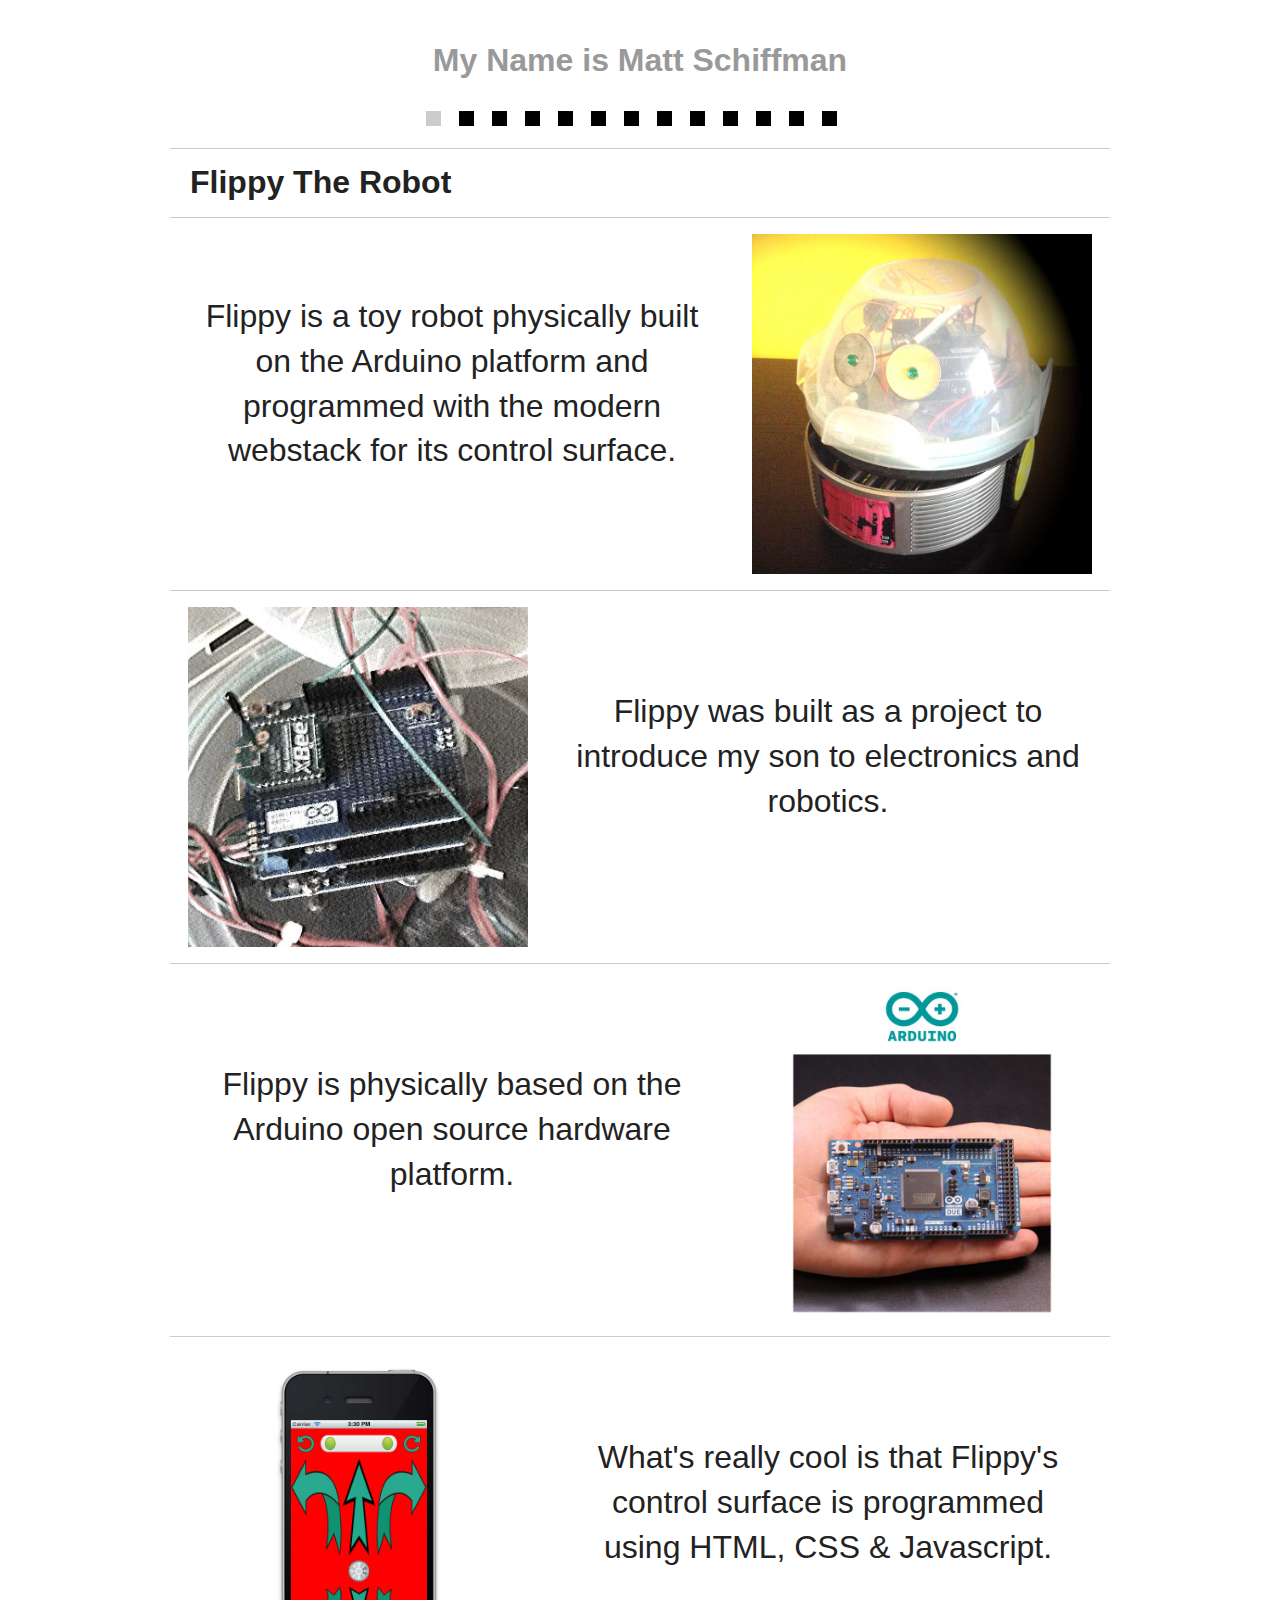
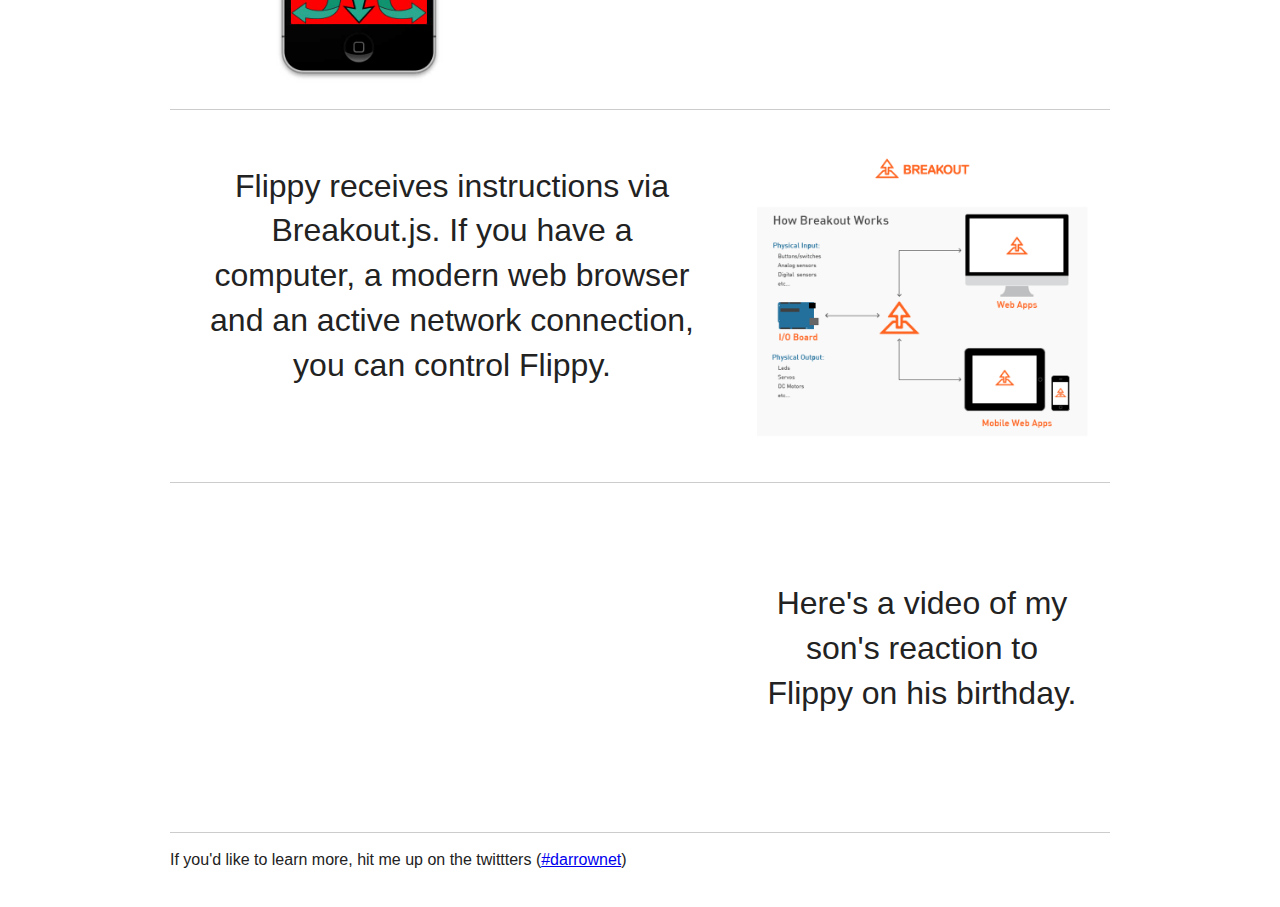
<file: index.html>
<!DOCTYPE html>
<head>
  <meta charset="utf-8">
  <meta http-equiv="X-UA-Compatible" content="IE=edge,chrome=1">
  <meta name="viewport" content="width=device-width, initial-scale=1.0, user-scalable=no, minimum-scale=1.0, maximum-scale=1.0">
  <title></title>
  <meta name="description" content="">
  <meta name="viewport" content="width=device-width">
  <link rel="stylesheet" href="css/normalize.css">
  <link rel="stylesheet" href="css/main.css">
  <link rel="stylesheet" href="css/screen.css">
  <script src="js/vendor/modernizr-2.6.2.min.js"></script>
</head>
<body>
  <div id="main_container" class="mainContainer">
    <!-- AddThis Button BEGIN -->
    <div class="addthis_toolbox addthis_default_style ">
      <a class="addthis_button_facebook_like" fb:like:layout="button_count"></a>
      <a class="addthis_button_tweet"></a>
      <a class="addthis_button_pinterest_pinit"></a>
      <!--  <a class="addthis_button_linkedin_counter"></a> 
      <a class="addthis_button_google_plusone"></a> 
      <a class="addthis_counter addthis_pill_style"></a> -->
    </div>
    <!-- AddThis Button END -->
    <div id="row0" class="imgCarousel">
      <div id="top_car" class="topCar">
        <div id="car_itm_0a">
          <p>My Name is Matt Schiffman</p>
        </div>
        <div id="car_itm_0b">
          <p>I'm originally a theatre guy, turned Flash Guy, now IA/UX/UI Front-End Dev Guy.</p>
        </div>
        <div id="car_itm_1">
          <p>I'm conscious of the fact that web presentations are becoming more commoditized every day.</p>
        </div>
        <div id="car_itm_2">
          <p>I believe in the open source hardware movement and want to get involved.</p>
        </div>
        <div id="car_itm_3">
          <p>I go to a job interview at Makerbot.</p>
        </div>
        <div id="car_itm_4">
          <p>I bomb the tech screen.</p>
        </div>
        <div id="car_itm_5">
          <p>I can&apos;t explain closures. I can&apos;t build custom events on the fly.</p>
        </div>
        <div id="car_itm_6">
          <p>I can&apos;t tell how many subway stations there are in Manhattan without checking the internet.</p>
        </div>
        <div id="car_itm_7">
          <p>I look to focus this disappointment into something positive.</p>
        </div>
        <div id="car_itm_8">
          <p>I know the web stack. I know how to build stuff.</p>
        </div>
        <div id="car_itm_9">
          <p>I learn all I can about Arduino. I get better at Javascript.</p>
        </div>
        <div id="car_itm_10">
          <p>I buy a bunch of electronic goodies from <a href="http://makershed.com" target="_blank">makershed.com.</a></p>
        </div>
        <div id="car_itm_11">
          <p>I build a toy robot for my son for his 4th birthday.</p>
        </div>
      </div>
    </div>
    <div class="clearfix"></div>
    <div id="pag" class="pagination"></div>
    <hr>
    <p class="pageTitle">Flippy The Robot</p>
    <div class="clearfix"></div>
    <hr>
    <div id="row1" class="contentRow">
      <div class="rowdesc">
        <p>Flippy is a toy robot physically built on the Arduino platform and programmed with the modern webstack for its control surface.</p>
      </div>
      <div class="rowimg"><img src="img/flippy_img1.jpg" height="100%" width="100%"></div>
    </div>
    <div class="clearfix"></div>
    <hr>
    <div id="row2" class="contentRow">
      <div class="rowdesc">
        <p>Flippy was built as a project to introduce my son to electronics and robotics.</p>
      </div>
      <div class="rowimg"><img src="img/flippy_img2.jpg" height="100%" width="100%"></div>
    </div>
    <div class="clearfix"></div>
    <hr>
    <div id="row3" class="contentRow">
      <div class="rowdesc">
        <p>Flippy is physically based on the Arduino open source hardware platform.</p>
      </div>
      <div class="rowimg"><img src="img/flippy_img3.jpg" height="100%" width="100%"></div>
    </div>
    <div class="clearfix"></div>
    <hr>
    <div id="row4" class="contentRow">
      <div class="rowdesc">
        <p>What's really cool is that Flippy's control surface is programmed using HTML, CSS &amp; Javascript.</p>
      </div>
      <div class="rowimg"><img src="img/flippy_img4.jpg" height="100%" width="100%"></div>
    </div>
    <div class="clearfix"></div>
    <hr>
    <div id="row5" class="contentRow">
      <div class="rowdesc">
        <p>Flippy receives instructions via Breakout.js. If you have a computer, a modern web browser and an active network connection, you can control Flippy.</p>
      </div>
      <div class="rowimg"><img src="img/flippy_img5.png" height="100%" width="100%"></div>
    </div>
    <div class="clearfix"></div>
    <hr>
    <div id="row6" class="contentRow">
      <div class="rowdesc">
        <p>Here's a video of my son's reaction to Flippy on his birthday.</p>
      </div>
      <div class="rowvid">
        <iframe width="560" height="315" src="http://www.youtube.com/embed/OFdzrCj10w0" frameborder="0" allowfullscreen></iframe>
      </div>
    </div>
    <div class="clearfix"></div>
    <hr>
    <p>If you'd like to learn more, hit me up on the twittters (<a href="http://twitter.com/darrownet" target="_blank">#darrownet</a>)</p><!-- AddThis Button BEGIN -->
    <div class="addthis_toolbox addthis_default_style ">
      <a class="addthis_button_facebook_like" fb:like:layout="button_count"></a>
      <a class="addthis_button_tweet"></a>
      <a class="addthis_button_pinterest_pinit"></a>
      <!--  <a class="addthis_button_linkedin_counter"></a> 
      <a class="addthis_button_google_plusone"></a> 
      <a class="addthis_counter addthis_pill_style"></a> -->
    </div>
    <script type="text/javascript">var addthis_config = {"data_track_addressbar":true};</script>
    <script type="text/javascript" src="//s7.addthis.com/js/300/addthis_widget.js#pubid=ra-4e56bfb459d1e35d"></script>
    <!-- AddThis Button END -->
  </div>
  <script src="//ajax.googleapis.com/ajax/libs/jquery/1.8.2/jquery.min.js"></script>
  <script>window.jQuery || document.write('<script src="js/vendor/jquery-1.8.2.min.js"><\\/script>')</script>
  <script type="text/javascript" language="javascript" src="js/vendor/jquery.carouFredSel-6.1.0-packed.js"></script>
  <script type="text/javascript" language="javascript" src="js/vendor/jquery.fitvids.js"></script>
  <script type="text/javascript" language="javascript" src="js/plugins.js"></script>
  <script type="text/javascript" language="javascript" src="js/main-ck.js"></script>
  <g:plusone></g:plusone>
  <script type="text/javascript">
    var _gaq = _gaq || [];
    _gaq.push(['_setAccount', 'UA-2914017-6']);
    _gaq.push(['_trackPageview']);
    (function() {
      var ga = document.createElement('script'); ga.type = 'text/javascript'; ga.async = true;
      ga.src = ('https:' == document.location.protocol ? 'https://ssl' : 'http://www') + '.google-analytics.com/ga.js';
      var s = document.getElementsByTagName('script')[0]; s.parentNode.insertBefore(ga, s);
    })();
  </script>
</body>
</file>
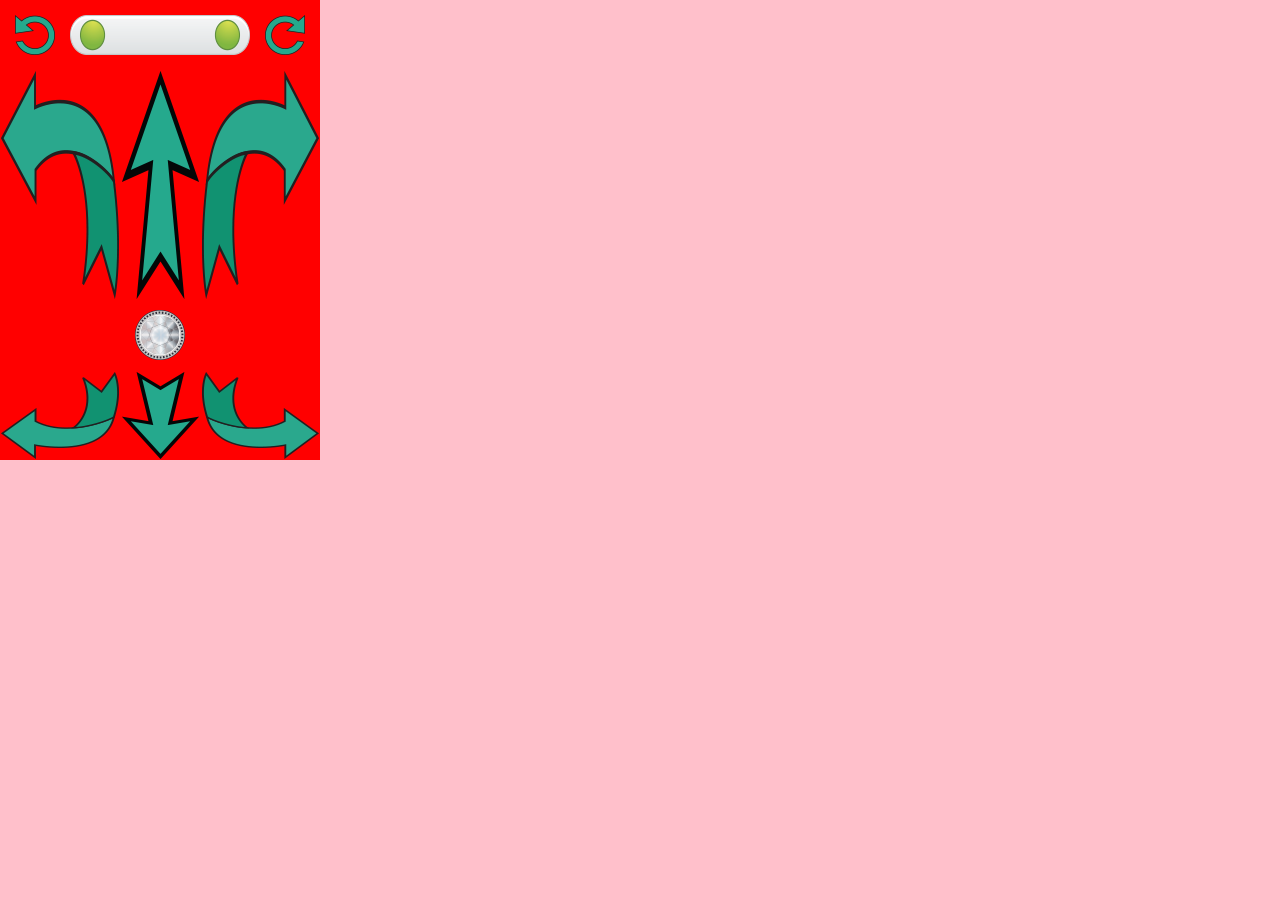
<file: BREAKOUT JS FILES - FLIPPY CONTROL SURFACE/robot/index.html>
<!DOCTYPE html>
<html>
	<head>
		<meta http-equiv="Content-Type" content="text/html; charset=iso-8859-1" />
		<meta name="viewport" content="width=device-width, initial-scale=1.0, user-scalable=no, minimum-scale=1.0, maximum-scale=1.0" />
		<meta name="apple-mobile-web-app-capable" content="yes" />
		<title>iRobot</title>
		<link type="text/css" href="css/blitzer/jquery-ui-1.8.21.custom.css" rel="stylesheet" />
		<link type="text/css" href="css/styles.css" rel="stylesheet" />
	</head>
	<body>
		<section id="app_container" class="aapContainer">
	    	<div id="surface_container" class="surfaceContainer">
	    		<div id="grabber" class="Grabber"> </div>
	        </div>
	        <div class="horzLineTop"> </div>
			<div class="horzLineBot"> </div>
			<div class="vertLineLft"> </div>
			<div class="vertLineRgt"> </div>
			<div id="spin_lft" class="spinControlLft"> </div>
			<div id="eyes_bar" class="eyesBar"> </div>
			<div id="spin_rgt" class="spinControlRgt"> </div>
		</section>
		<script type="text/javascript" src="js/Breakout.js"></script>
		<script type="text/javascript" src="js/jquery-1.7.2.min.js"></script>
		<script type="text/javascript" src="js/jquery-ui-1.8.21.custom.min.js"></script>
		<script type="text/javascript" src="js/jquery.ui.touch-punch.js"></script>
		<script type="text/javascript" src="js/app.js"></script>
	</body>
</html>
</file>
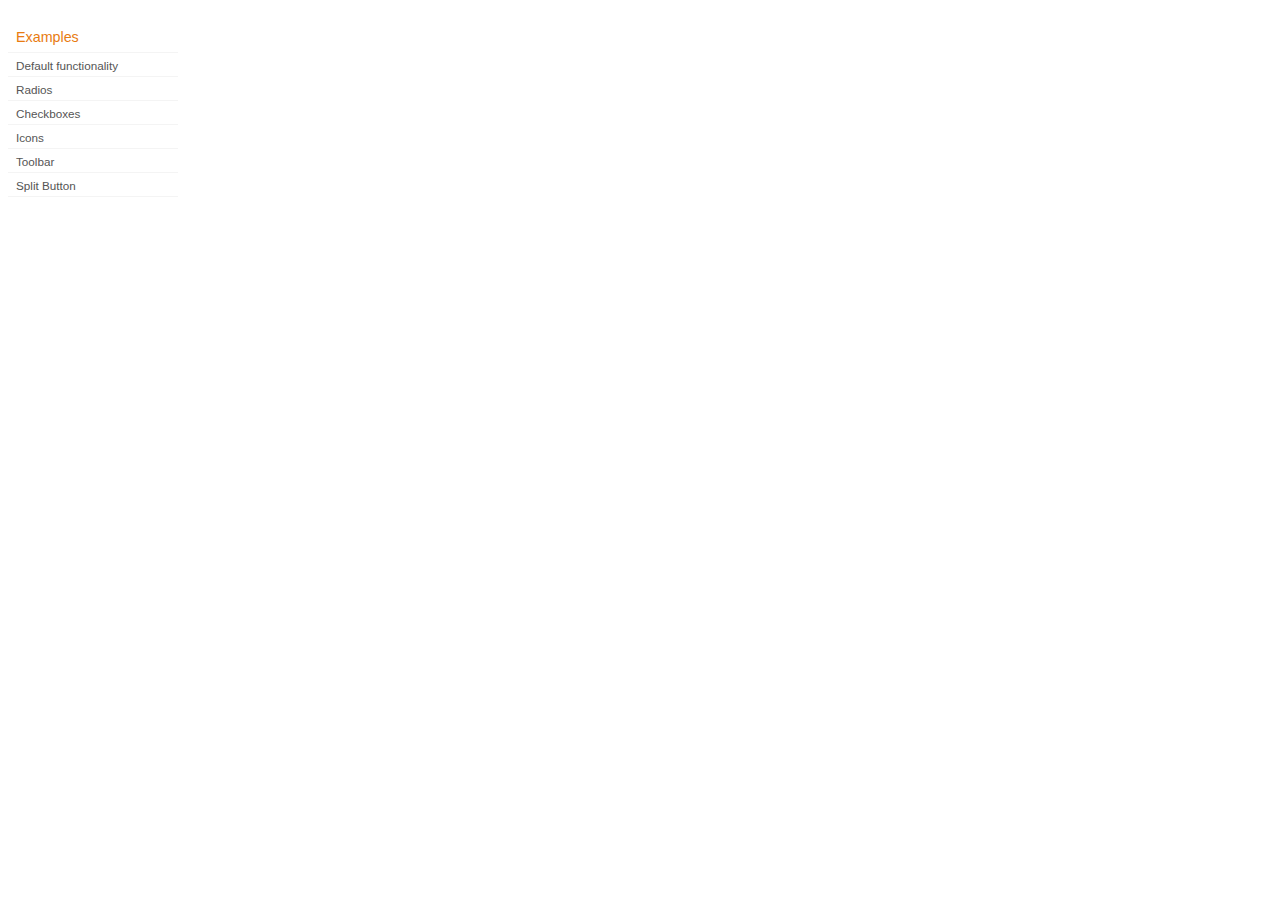
<file: BREAKOUT JS FILES - FLIPPY CONTROL SURFACE/robot/development-bundle/demos/button/index.html>
<!DOCTYPE html>
<html lang="en">
<head>
	<meta charset="utf-8">
	<title>jQuery UI Button Demos</title>
	<link rel="stylesheet" href="../demos.css">
</head>
<body>

<div class="demos-nav">
	<h4>Examples</h4>
	<ul>
		<li class="demo-config-on"><a href="default.html">Default functionality</a></li>
		<li><a href="radio.html">Radios</a></li>
		<li><a href="checkbox.html">Checkboxes</a></li>
		<li><a href="icons.html">Icons</a></li>
		<li><a href="toolbar.html">Toolbar</a></li>
		<li><a href="splitbutton.html">Split Button</a></li>
	</ul>
</div>

</body>
</html>
</file>
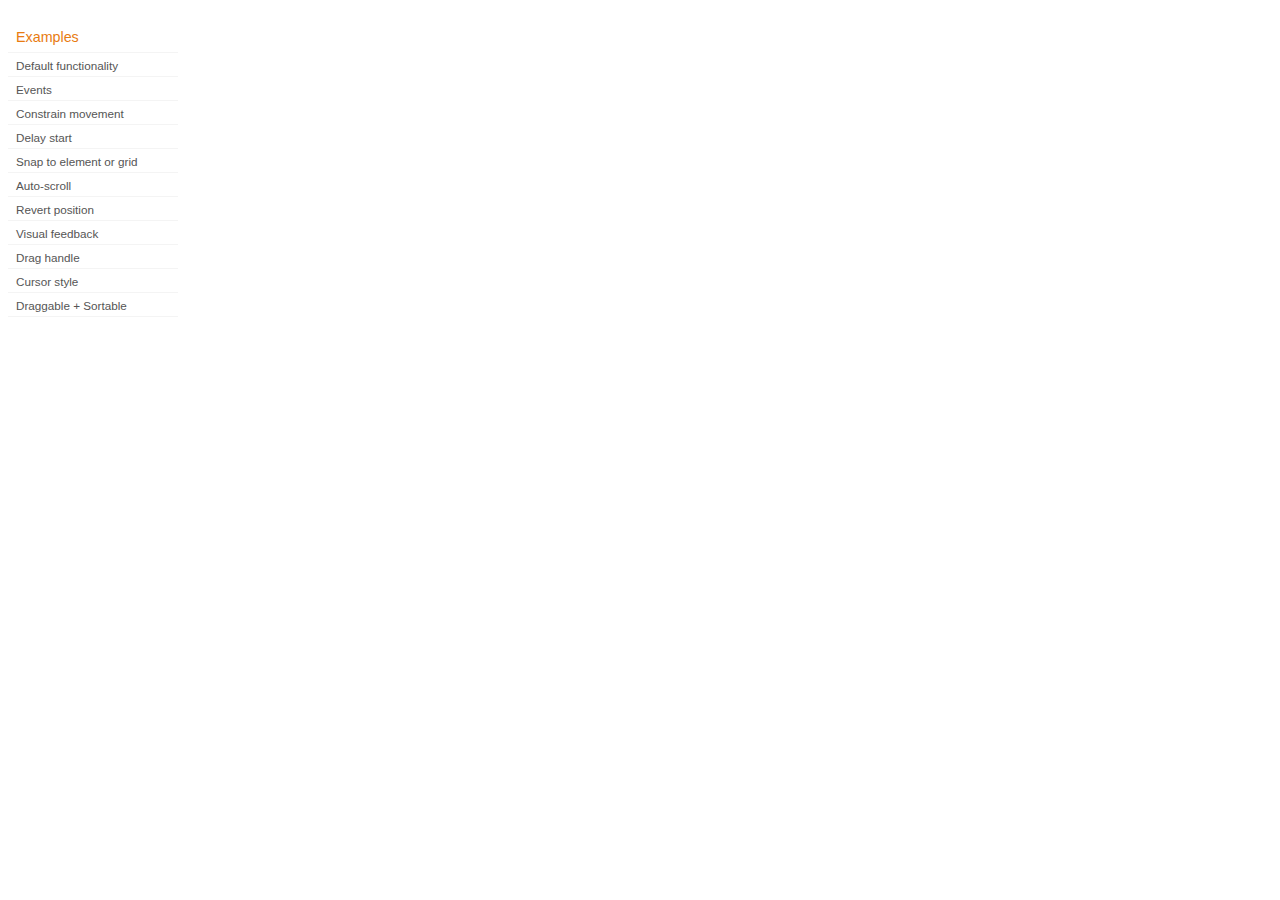
<file: BREAKOUT JS FILES - FLIPPY CONTROL SURFACE/robot/development-bundle/demos/draggable/index.html>
<!DOCTYPE html>
<html lang="en">
<head>
	<meta charset="utf-8">
	<title>jQuery UI Draggable Demos</title>
	<link rel="stylesheet" href="../demos.css">
</head>
<body>

<div class="demos-nav">
	<h4>Examples</h4>
	<ul>
		<li class="demo-config-on"><a href="default.html">Default functionality</a></li>
		<li><a href="events.html">Events</a></li>
		<li><a href="constrain-movement.html">Constrain movement</a></li>
		<li><a href="delay-start.html">Delay start</a></li>
		<li><a href="snap-to.html">Snap to element or&#160;grid</a></li>
		<li><a href="scroll.html">Auto-scroll</a></li>
		<li><a href="revert.html">Revert position</a></li>
		<li><a href="visual-feedback.html">Visual feedback</a></li>
		<li><a href="handle.html">Drag handle</a></li>
		<li><a href="cursor-style.html">Cursor style</a></li>
		<li><a href="sortable.html">Draggable + Sortable</a></li>
	</ul>
</div>

</body>
</html>
</file>
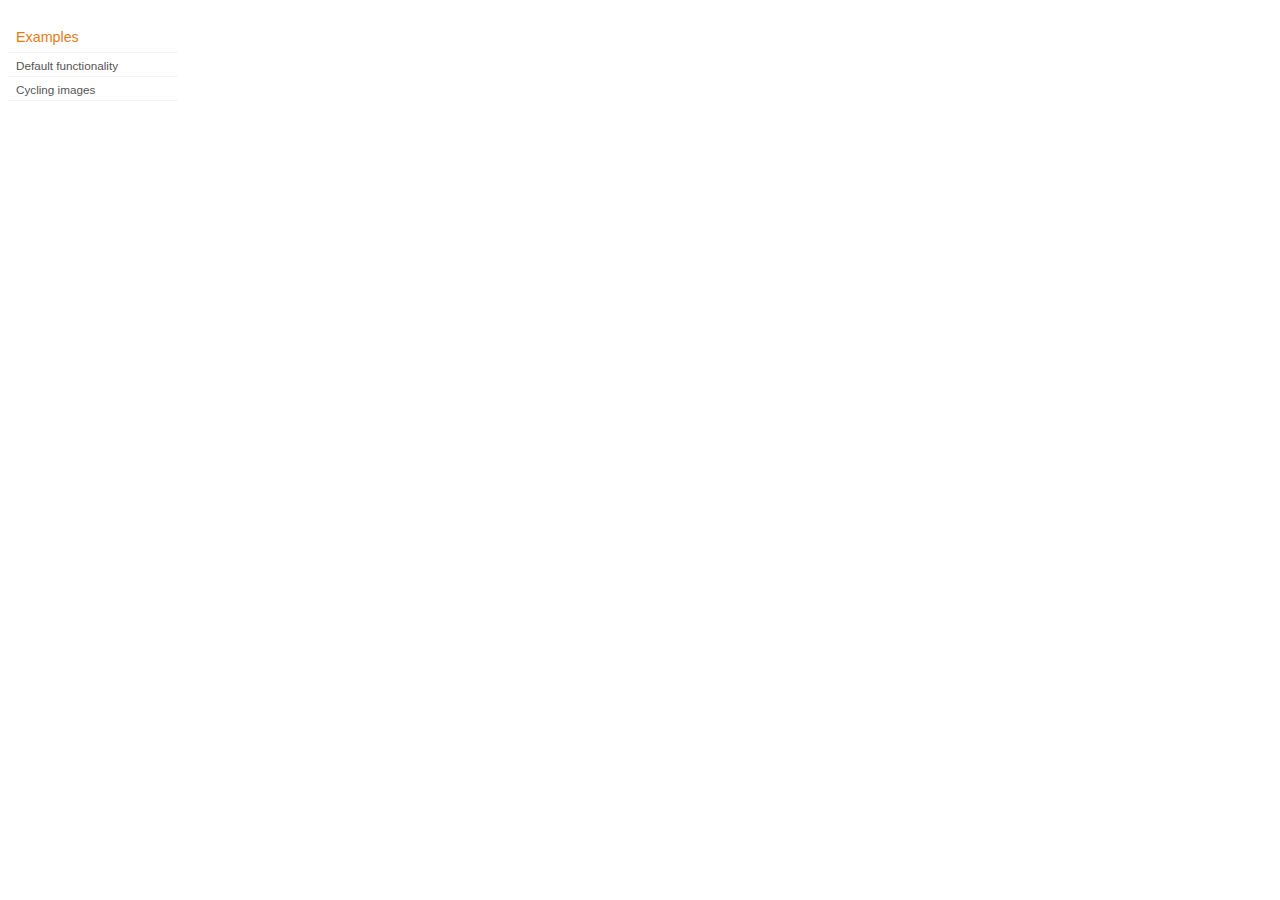
<file: BREAKOUT JS FILES - FLIPPY CONTROL SURFACE/robot/development-bundle/demos/position/index.html>
<!DOCTYPE html>
<html lang="en">
<head>
	<meta charset="utf-8">
	<title>jQuery UI Position Demo</title>
	<link rel="stylesheet" href="../demos.css">
</head>
<body>

<div class="demos-nav">
	<h4>Examples</h4>
	<ul>
		<li class="demo-config-on"><a href="default.html">Default functionality</a></li>
		<li><a href="cycler.html">Cycling images</a></li>
	</ul>
</div>

</body>
</html>
</file>
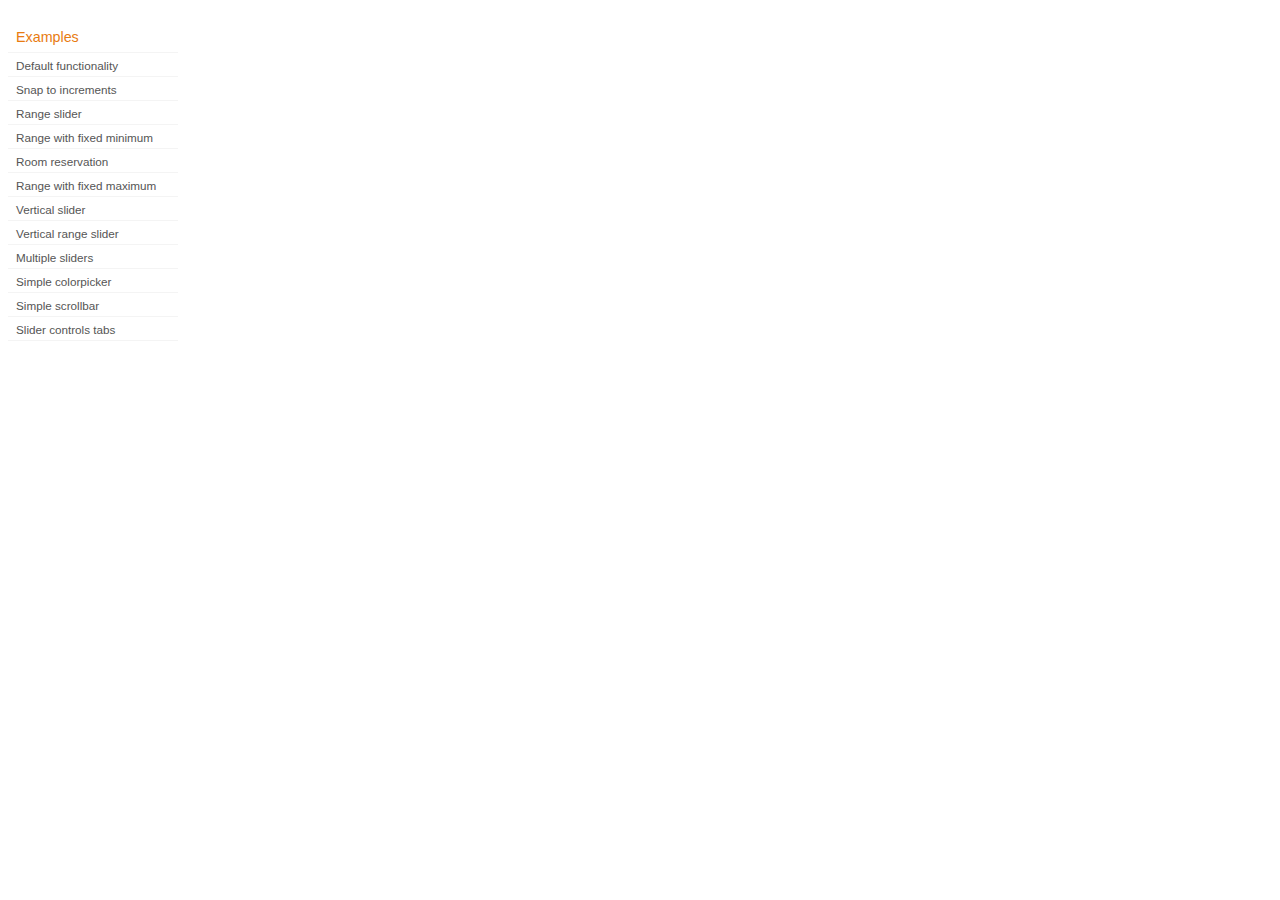
<file: BREAKOUT JS FILES - FLIPPY CONTROL SURFACE/robot/development-bundle/demos/slider/index.html>
<!DOCTYPE html>
<html lang="en">
<head>
	<meta charset="utf-8">
	<title>jQuery UI Slider Demos</title>
	<link rel="stylesheet" href="../demos.css">
</head>
<body>

<div class="demos-nav">
	<h4>Examples</h4>
	<ul>
		<li class="demo-config-on"><a href="default.html">Default functionality</a></li>
		<li><a href="steps.html">Snap to increments</a></li>
		<li><a href="range.html">Range slider</a></li>
		<li><a href="rangemin.html">Range with fixed minimum</a></li>
		<li><a href="hotelrooms.html">Room reservation</a></li>
		<li><a href="rangemax.html">Range with fixed maximum</a></li>
		<li><a href="slider-vertical.html">Vertical slider</a></li>
		<li><a href="range-vertical.html">Vertical range slider</a></li>
		<li><a href="multiple-vertical.html">Multiple sliders</a></li>
		<li><a href="colorpicker.html">Simple colorpicker</a></li>
		<li><a href="side-scroll.html">Simple scrollbar</a></li>
		<li><a href="tabs.html">Slider controls tabs</a></li>
	</ul>
</div>

</body>
</html>
</file>
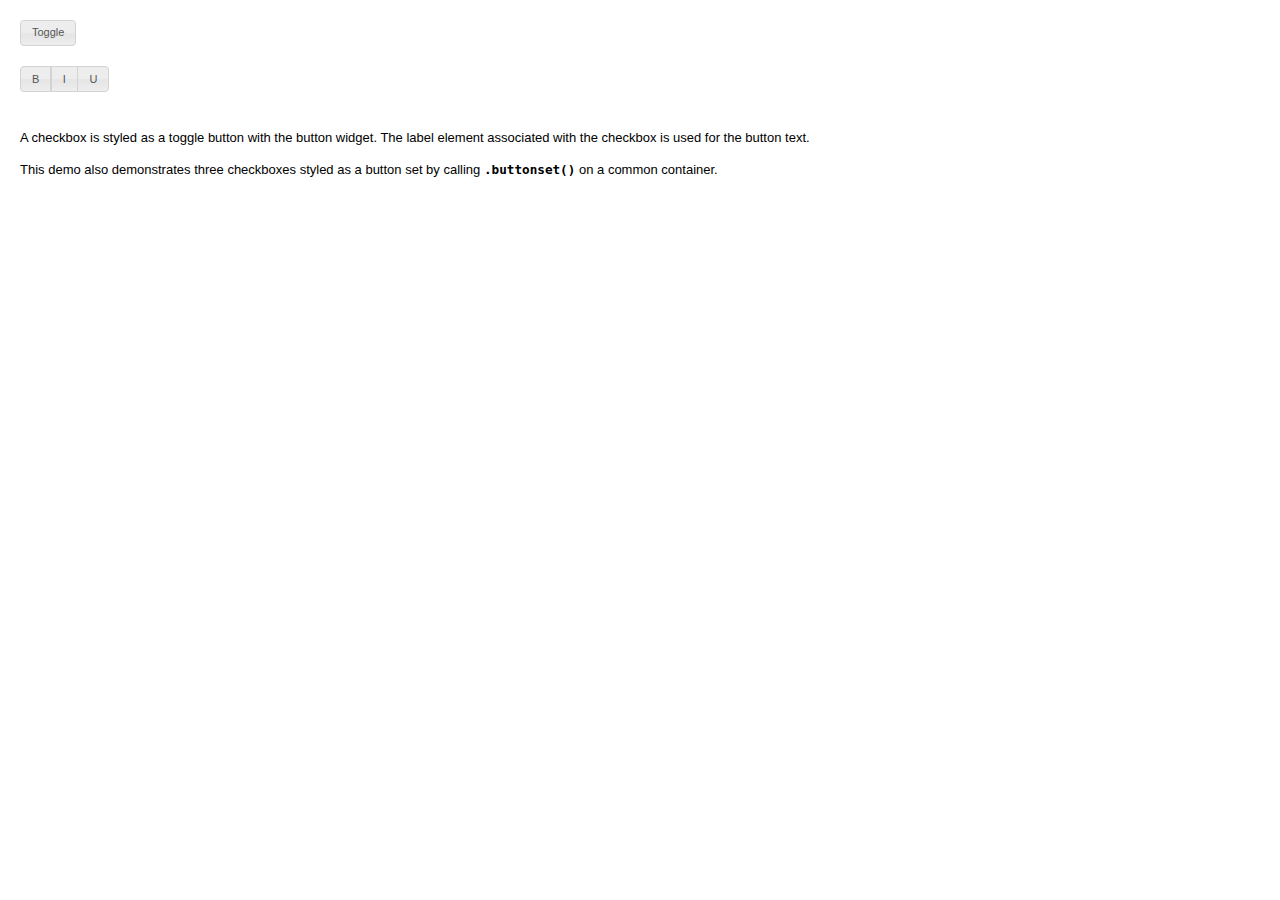
<file: BREAKOUT JS FILES - FLIPPY CONTROL SURFACE/robot/development-bundle/demos/button/checkbox.html>
<!DOCTYPE html>
<html lang="en">
<head>
	<meta charset="utf-8">
	<title>jQuery UI Button - Checkboxes</title>
	<link rel="stylesheet" href="../../themes/base/jquery.ui.all.css">
	<script src="../../jquery-1.7.2.js"></script>
	<script src="../../ui/jquery.ui.core.js"></script>
	<script src="../../ui/jquery.ui.widget.js"></script>
	<script src="../../ui/jquery.ui.button.js"></script>
	<link rel="stylesheet" href="../demos.css">
	<script>
	$(function() {
		$( "#check" ).button();
		$( "#format" ).buttonset();
	});
	</script>
	<style>
	#format { margin-top: 2em; }
	</style>
</head>
<body>

<div class="demo">

<input type="checkbox" id="check" /><label for="check">Toggle</label>

<div id="format">
	<input type="checkbox" id="check1" /><label for="check1">B</label>
	<input type="checkbox" id="check2" /><label for="check2">I</label>
	<input type="checkbox" id="check3" /><label for="check3">U</label>
</div>

</div><!-- End demo -->



<div class="demo-description">
<p>A checkbox is styled as a toggle button with the button widget. The label element associated with the checkbox is used for the button text.</p>
<p>This demo also demonstrates three checkboxes styled as a button set by calling <code>.buttonset()</code> on a common container.</p>
</div><!-- End demo-description -->

</body>
</html>
</file>
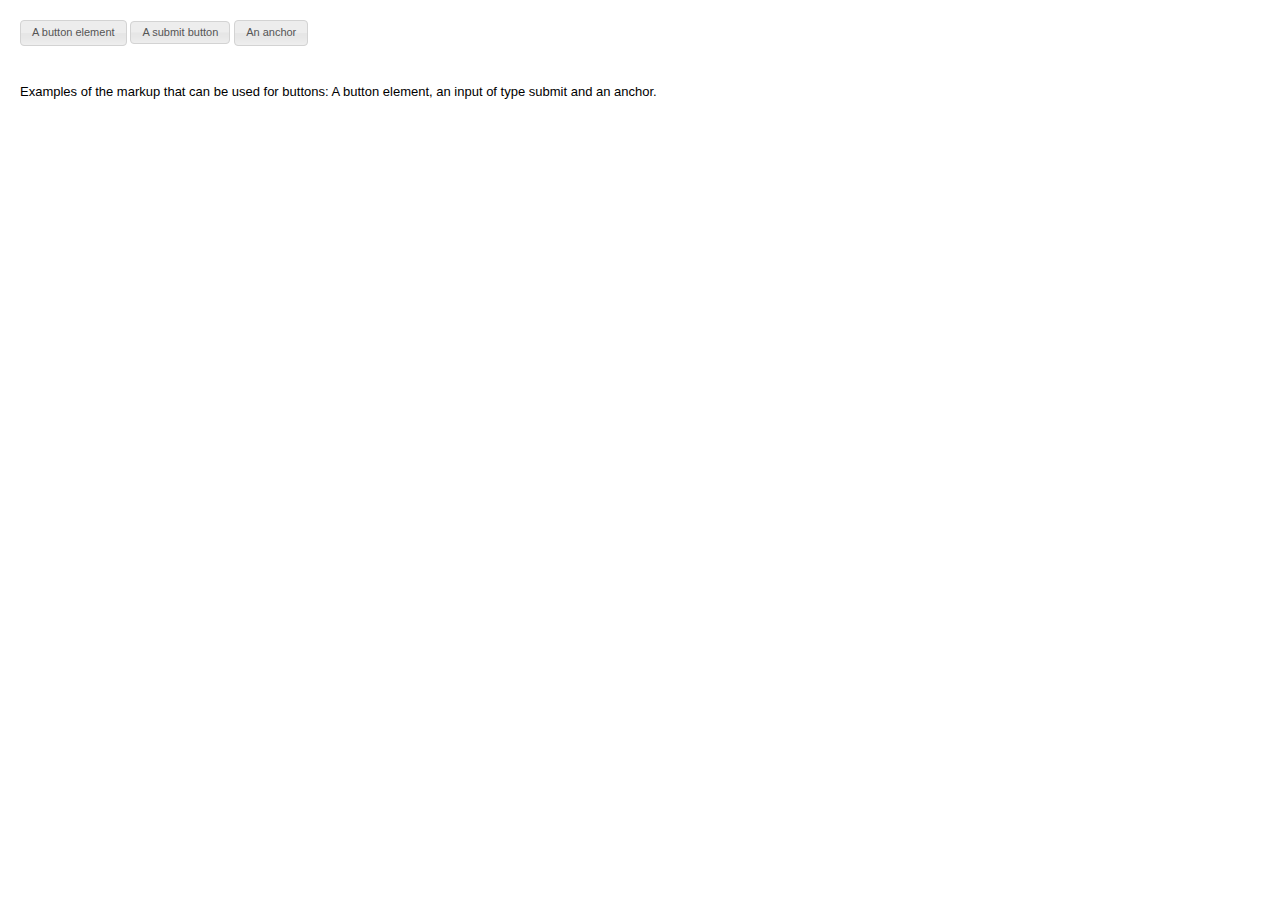
<file: BREAKOUT JS FILES - FLIPPY CONTROL SURFACE/robot/development-bundle/demos/button/default.html>
<!DOCTYPE html>
<html lang="en">
<head>
	<meta charset="utf-8">
	<title>jQuery UI Button - Default functionality</title>
	<link rel="stylesheet" href="../../themes/base/jquery.ui.all.css">
	<script src="../../jquery-1.7.2.js"></script>
	<script src="../../ui/jquery.ui.core.js"></script>
	<script src="../../ui/jquery.ui.widget.js"></script>
	<script src="../../ui/jquery.ui.button.js"></script>
	<link rel="stylesheet" href="../demos.css">
	<script>
	$(function() {
		$( "input:submit, a, button", ".demo" ).button();
		$( "a", ".demo" ).click(function() { return false; });
	});
	</script>
</head>
<body>

<div class="demo">

<button>A button element</button>

<input type="submit" value="A submit button"/>

<a href="#">An anchor</a>

</div><!-- End demo -->



<div class="demo-description">
<p>Examples of the markup that can be used for buttons: A button element, an input of type submit and an anchor.</p>
</div><!-- End demo-description -->

</body>
</html>
</file>
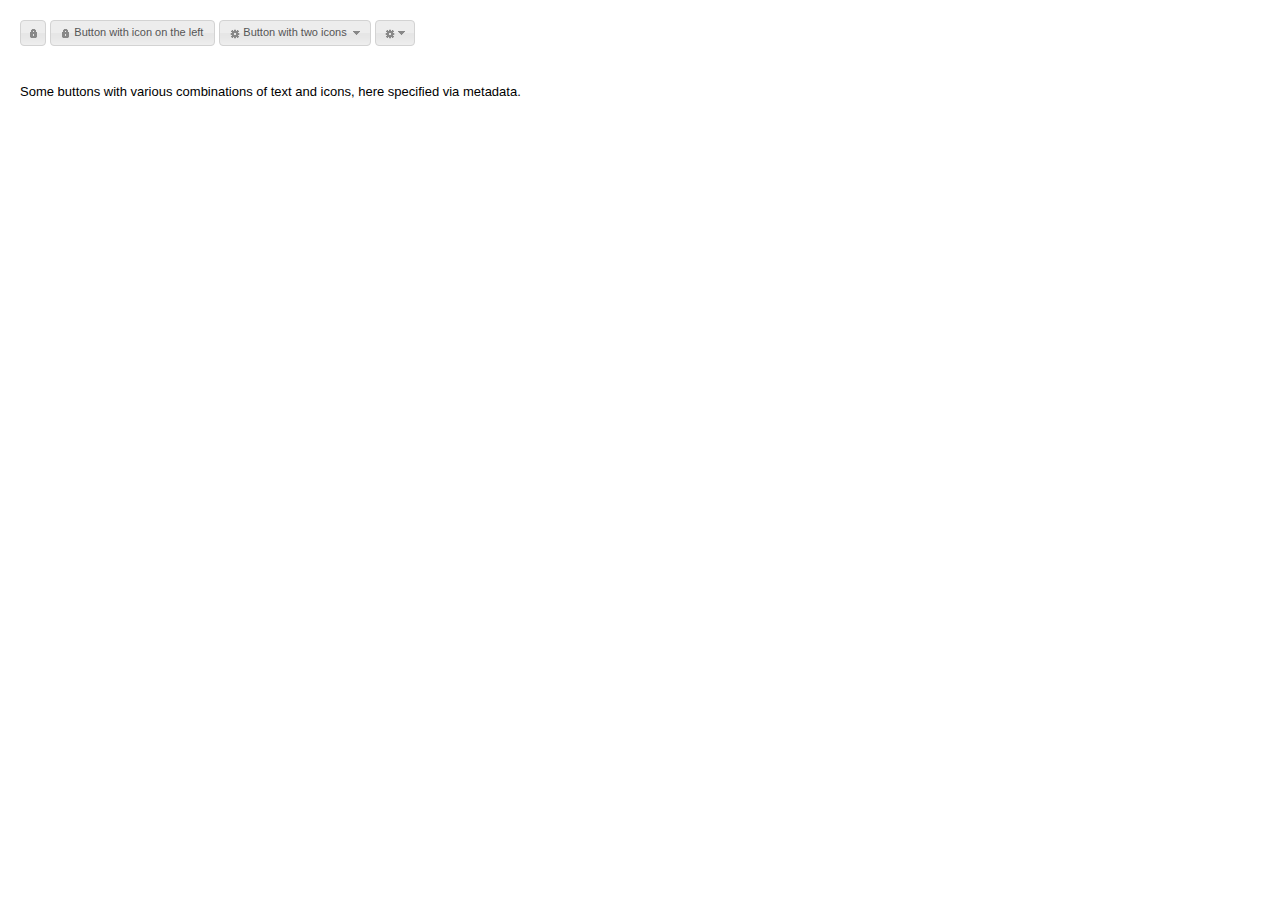
<file: BREAKOUT JS FILES - FLIPPY CONTROL SURFACE/robot/development-bundle/demos/button/icons.html>
<!DOCTYPE html>
<html lang="en">
<head>
	<meta charset="utf-8">
	<title>jQuery UI Button - Icons</title>
	<link rel="stylesheet" href="../../themes/base/jquery.ui.all.css">
	<script src="../../jquery-1.7.2.js"></script>
	<script src="../../ui/jquery.ui.core.js"></script>
	<script src="../../ui/jquery.ui.widget.js"></script>
	<script src="../../ui/jquery.ui.button.js"></script>
	<link rel="stylesheet" href="../demos.css">
	<script>
	$(function() {
		$( ".demo button:first" ).button({
            icons: {
                primary: "ui-icon-locked"
            },
            text: false
        }).next().button({
            icons: {
                primary: "ui-icon-locked"
            }
        }).next().button({
            icons: {
                primary: "ui-icon-gear",
                secondary: "ui-icon-triangle-1-s"
            }
        }).next().button({
            icons: {
                primary: "ui-icon-gear",
                secondary: "ui-icon-triangle-1-s"
            },
            text: false
        });
	});
	</script>
</head>
<body>

<div class="demo">

<button>Button with icon only</button>
<button>Button with icon on the left</button>
<button>Button with two icons</button>
<button>Button with two icons and no text</button>

</div><!-- End demo -->



<div class="demo-description">
<p>Some buttons with various combinations of text and icons, here specified via metadata.</p>
</div><!-- End demo-description -->

</body>
</html>
</file>
<file: css/main.css>
/*
 * HTML5 Boilerplate
 *
 * What follows is the result of much research on cross-browser styling.
 * Credit left inline and big thanks to Nicolas Gallagher, Jonathan Neal,
 * Kroc Camen, and the H5BP dev community and team.
 */

/* ==========================================================================
   Base styles: opinionated defaults
   ========================================================================== */

html,
button,
input,
select,
textarea {
    color: #222;
}

body {
    font-size: 1em;
    line-height: 1.4;
}

/*
 * Remove text-shadow in selection highlight: h5bp.com/i
 * These selection declarations have to be separate.
 * Customize the background color to match your design.
 */

::-moz-selection {
    background: #b3d4fc;
    text-shadow: none;
}

::selection {
    background: #b3d4fc;
    text-shadow: none;
}

/*
 * A better looking default horizontal rule
 */

hr {
    display: block;
    height: 1px;
    border: 0;
    border-top: 1px solid #ccc;
    margin: 1em 0;
    padding: 0;
}

/*
 * Remove the gap between images and the bottom of their containers: h5bp.com/i/440
 */

img {
    vertical-align: middle;
}

/*
 * Remove default fieldset styles.
 */

fieldset {
    border: 0;
    margin: 0;
    padding: 0;
}

/*
 * Allow only vertical resizing of textareas.
 */

textarea {
    resize: vertical;
}

/* ==========================================================================
   Chrome Frame prompt
   ========================================================================== */

.chromeframe {
    margin: 0.2em 0;
    background: #ccc;
    color: #000;
    padding: 0.2em 0;
}

/* ==========================================================================
   Author's custom styles
   ========================================================================== */

















/* ==========================================================================
   Helper classes
   ========================================================================== */

/*
 * Image replacement
 */

.ir {
    background-color: transparent;
    border: 0;
    overflow: hidden;
    /* IE 6/7 fallback */
    *text-indent: -9999px;
}

.ir:before {
    content: "";
    display: block;
    width: 0;
    height: 100%;
}

/*
 * Hide from both screenreaders and browsers: h5bp.com/u
 */

.hidden {
    display: none !important;
    visibility: hidden;
}

/*
 * Hide only visually, but have it available for screenreaders: h5bp.com/v
 */

.visuallyhidden {
    border: 0;
    clip: rect(0 0 0 0);
    height: 1px;
    margin: -1px;
    overflow: hidden;
    padding: 0;
    position: absolute;
    width: 1px;
}

/*
 * Extends the .visuallyhidden class to allow the element to be focusable
 * when navigated to via the keyboard: h5bp.com/p
 */

.visuallyhidden.focusable:active,
.visuallyhidden.focusable:focus {
    clip: auto;
    height: auto;
    margin: 0;
    overflow: visible;
    position: static;
    width: auto;
}

/*
 * Hide visually and from screenreaders, but maintain layout
 */

.invisible {
    visibility: hidden;
}

/*
 * Clearfix: contain floats
 *
 * For modern browsers
 * 1. The space content is one way to avoid an Opera bug when the
 *    `contenteditable` attribute is included anywhere else in the document.
 *    Otherwise it causes space to appear at the top and bottom of elements
 *    that receive the `clearfix` class.
 * 2. The use of `table` rather than `block` is only necessary if using
 *    `:before` to contain the top-margins of child elements.
 */

.clearfix:before,
.clearfix:after {
    content: " "; /* 1 */
    display: table; /* 2 */
}

.clearfix:after {
    clear: both;
}

/*
 * For IE 6/7 only
 * Include this rule to trigger hasLayout and contain floats.
 */

.clearfix {
    *zoom: 1;
}

/* ==========================================================================
   EXAMPLE Media Queries for Responsive Design.
   Theses examples override the primary ('mobile first') styles.
   Modify as content requires.
   ========================================================================== */

@media only screen and (min-width: 35em) {
    /* Style adjustments for viewports that meet the condition */
}

@media only screen and (-webkit-min-device-pixel-ratio: 1.5),
       only screen and (min-resolution: 144dpi) {
    /* Style adjustments for high resolution devices */
}

/* ==========================================================================
   Print styles.
   Inlined to avoid required HTTP connection: h5bp.com/r
   ========================================================================== */

@media print {
    * {
        background: transparent !important;
        color: #000 !important; /* Black prints faster: h5bp.com/s */
        box-shadow: none !important;
        text-shadow: none !important;
    }

    a,
    a:visited {
        text-decoration: underline;
    }

    a[href]:after {
        content: " (" attr(href) ")";
    }

    abbr[title]:after {
        content: " (" attr(title) ")";
    }

    /*
     * Don't show links for images, or javascript/internal links
     */

    .ir a:after,
    a[href^="javascript:"]:after,
    a[href^="#"]:after {
        content: "";
    }

    pre,
    blockquote {
        border: 1px solid #999;
        page-break-inside: avoid;
    }

    thead {
        display: table-header-group; /* h5bp.com/t */
    }

    tr,
    img {
        page-break-inside: avoid;
    }

    img {
        max-width: 100% !important;
    }

    @page {
        margin: 0.5cm;
    }

    p,
    h2,
    h3 {
        orphans: 3;
        widows: 3;
    }

    h2,
    h3 {
        page-break-after: avoid;
    }
}
</file>
<file: css/screen.css>
*{-moz-box-sizing:border-box;-webkit-box-sizing:border-box;box-sizing:border-box}.mainContainer{max-width:960px;position:relative;margin:0px auto;padding:10px 10px 20px 10px}.imgCarousel{padding:0px}.imgCarousel .topCar{background-color:white;padding:0px}.imgCarousel .topCar div{float:left;text-align:center;display:table-cell;vertical-align:middle;display:table;height:100px;font-size:1.1em;font-weight:bold;color:#999999;padding:0px 0px 0px 0px}.imgCarousel .topCar div p{display:table-cell;vertical-align:middle}.pageTitle{font-weight:bold;font-size:1.5em;text-align:center;padding:0px 20px 0px 20px;margin:0px;line-height:.9em}.rowdesc,.rowimg{padding:0px 30px 0px 30px}.rowdesc{display:table}.rowdesc p{display:table-cell;vertical-align:middle;height:100px;background-color:white;text-align:center;font-size:1.2em}.rowimg{text-align:center;width:280px;height:280px;padding:0px;margin:0px auto}.rowimg img{top:0px;left:0px;width:280px;height:280px}.pagination{text-align:center}.pagination a{width:15px;height:15px;margin:0 7px 0 0;display:inline-block;background-color:black}.pagination a span{display:none}.pagination a.selected{background-color:#cccccc}.contentRow{background-color:white}@media only screen and (min-width: 640px){.imgCarousel .topCar{background-color:white}.imgCarousel .topCar div{padding:0px 10px 0px 10px;font-size:2em;color:#999999}.pageTitle{font-weight:bold;font-size:2em;text-align:left;padding:0px 20px 0px 20px;margin:0px;line-height:1.1em}.rowdesc{width:60%}.rowdesc p{height:300px;font-size:1.7em}.rowimg{width:40% !important;height:auto}#row1,#row3,#row5{float:none;clear:both}#row1 .rowdesc,#row3 .rowdesc,#row5 .rowdesc{float:left}#row1 .rowimg,#row3 .rowimg,#row5 .rowimg{float:right}#row2,#row4,#row6{float:none;clear:both}#row2 .rowdesc,#row4 .rowdesc,#row6 .rowdesc{float:right}#row2 .rowimg,#row4 .rowimg,#row6 .rowimg{float:left}#row6{float:none;clear:both}#row6 .rowdesc{float:right;width:40%}#row6 .rowvid{float:left;width:60%}.pagination a{margin:0 14px 0 0}}@media only screen and (min-width: 768px){.rowdesc{width:60%}.rowdesc p{font-size:2em}.rowimg{text-align:center}.rowimg img{position:static;width:340px;height:340px}.pagination a{margin:0 18px 0 0}}
</file>
<file: BREAKOUT JS FILES - FLIPPY CONTROL SURFACE/robot/css/styles.css>
body {
	background-color: pink;
	margin: 0;
	padding: 0;
}

.aapContainer{
	position: relative;
	background-color: white;
	width:320px;
	height:460px;
	background-color: red;
}

.surfaceContainer {
	position: absolute;
	top: 70px;
	width: 320px;
	height: 390px;
	margin: 0px;
	background-color: red;
	background-image: url('../img/arrows.png');
}

.horzLineTop {
	position: absolute;
	top: 300px;
	width: 320px;
	height: 1px;
	background-color: none;
}
.horzLineBot {
	position: absolute;
	top: 370px;
	height: 1px;
	width: 320px;
	background-color: none;	
}

.vertLineLft {
	position: absolute;
	top: 70px;
	left: 120px;
	height: 390px;
	width: 1px;
	background-color: none;
}

.vertLineRgt {
	position: absolute;
	top: 70px;
	left: 200px;
	height: 390px;
	width: 1px;
	background-color: none;	
}

.spinControlLft, .spinControlRgt{
	position: absolute;
	top: 15px;
	width: 40px;
	height:40px;
	background-color: none;
}
.spinControlLft{
	left: 15px;
	background-image: url('../img/spin_left.png');
}
.spinControlRgt{
	left: 265px;
	background-image: url('../img/spin_right.png');
}
.eyesBar{
	position: absolute;
	top: 15px;
	left:70px;
	width: 180px;
	height:40px;
	background-color: none;
	background-image: url('../img/eyes.png');
}

.voxSing{
	position: absolute;
	top: 420px;
	left: 30px;
	width: 320px;
	height: 40px;
	background-color: yellow;
}

.Grabber{
	position:absolute;
	left: 135px;
	top:240px;
	background-color: none;
	height: 50px;
	width: 50px;
	background-image: url('../img/dragger.png');
}
</file>
<file: BREAKOUT JS FILES - FLIPPY CONTROL SURFACE/robot/development-bundle/demos/demos.css>
body {
	font-size: 62.5%;
}

table {
	font-size: 1em;
}

/* Site
   -------------------------------- */

body {
	font-family: "Trebuchet MS", "Helvetica", "Arial",  "Verdana", "sans-serif";
}

/* Layout
   -------------------------------- */

.layout-grid {
	width: 960px;
}

.layout-grid td {
	vertical-align: top;
}

.layout-grid td.left-nav {
	width: 140px;
}

.layout-grid td.normal {
	border-left: 1px solid #eee;
	padding: 20px 24px;
	font-family: "Trebuchet MS", "Helvetica", "Arial",  "Verdana", "sans-serif";
}

.layout-grid td.demos {
	background: url('/images/demos_bg.jpg') no-repeat;
	height: 337px;
	overflow: hidden;
}

/* Normal
   -------------------------------- */

.normal h3,
.normal h4 {
	margin: 0;
	font-weight: normal;
}

.normal h3 {
	padding: 0 0 9px;
	font-size: 1.8em;
}

.normal h4 {
	padding-bottom: 21px;
	border-bottom: 1px dashed #999;
	font-size: 1.2em;
	font-weight: bold;
}

.normal p {
	font-size: 1.2em;
}

/* Demos */

.demos-nav, .demos-nav dt, .demos-nav dd, .demos-nav ul, .demos-nav li {
	margin: 0;
	padding: 0
}

.demos-nav {
	float: left;
	width: 170px;
	font-size: 1.3em;
}

.demos-nav dt,
.demos-nav h4 {
	margin: 0;
	padding: 0;
	font: normal 1.1em "Trebuchet MS", "Helvetica", "Arial",  "Verdana", "sans-serif";
	color: #e87b10;
}

.demos-nav dt,
.demos-nav h4 {
	margin-top: 1.5em;
	margin-bottom: 0;
	padding-left: 8px;
	padding-bottom:5px;
	line-height: 1.2em;
	border-bottom: 1px solid #F4F4F4;
}

.demos-nav dd a,
.demos-nav li a {
	border-bottom: 1px solid #F4F4F4;
	display:block;
	padding: 4px 3px 4px 8px;
	font-size: 90%;
	text-decoration: none;
	color: #555 ;
	margin:2px 0;
	height:13px;
}

.demos-nav dd a:hover,
.demos-nav dd a:focus,
.demos-nav dd a:hover,
.demos-nav dd a:focus {
	background: #f3f3f3;
	color:#000;
	-moz-border-radius: 5px; -webkit-border-radius: 5px;
}
 .demos-nav dd a.selected {
	background: #555;
	color:#ffffff;
	-moz-border-radius: 5px; -webkit-border-radius: 5px;
}


/* new styles for demo pages, added by Filament 12.29.08
eventually we should convert the font sizes to ems -- using px for now to minimize style conflicts
*/

.normal h3.demo-header { font-size:32px; padding:0 0 5px; border-bottom:1px solid #eee; text-transform: capitalize; }
.normal h4.demo-subheader { font-size:10px; text-transform: uppercase; color:#999; padding:8px 0 3px; border:0; margin:0; }
.normal a:link,
.normal a:visited { color:#1b75bb; text-decoration:none; }
.normal a:hover,
.normal a:active { color:#0b559b; }

#demo-config { padding:20px 0 0; }

#demo-frame { float:left; width:540px; height:380px; border:1px solid #ddd; overflow: auto; position: relative; }
#demo-frame h3, #demo-frame h4 { padding: 0; font-weight: bold; font-size: 1em; }

#demo-config-menu { float:right; width:180px;  }
#demo-config-menu h4 { font-size:13px; color:#666; font-weight:normal; border:0; padding-left:18px; }

#demo-config-menu ul { list-style: none; padding: 0; margin: 0; }

#demo-config-menu li { font-size:12px; padding:0 0 0 10px; margin:3px 0; zoom: 1; }

#demo-config-menu li a:link,
#demo-config-menu li a:visited { display:block; padding:1px 8px 4px; border-bottom:1px dotted #b3b3b3; }
* html #demo-config-menu li a:link,
* html #demo-config-menu li a:visited { padding:1px 8px 2px; }
#demo-config-menu li a:hover,
#demo-config-menu li a:active { background-color:#f6f6f6; }

#demo-config-menu li.demo-config-on { background: url(images/demo-config-on-tile.gif) repeat-x left center; }

#demo-config-menu li.demo-config-on a:link,
#demo-config-menu li.demo-config-on a:visited,
#demo-config-menu li.demo-config-on a:hover,
#demo-config-menu li.demo-config-on a:active { background: url(images/demo-config-on.gif) no-repeat left; padding-left:18px; color:#fff; border:0; margin-left:-10px; margin-top: 0px; margin-bottom: 0px; }

#demo-source, #demo-notes {
	clear: both;
	padding: 20px 0 0;
	font-size: 1.3em;
}

#demo-notes { width:520px; color:#333; font-size: 1em; }
#demo-notes p code, .demo-description p code { padding: 0; font-weight: bold; }
#demo-source pre, #demo-source code { padding: 0; }
code, pre { padding:8px 0 8px 20px ; font-size: 1.2em; line-height:130%;  }

#demo-source a:link,
#demo-source a:visited,
#demo-source a:hover,
#demo-source a:active { font-size:12px; padding-left:13px; background-position: left center; background-repeat: no-repeat; }

#demo-source a.source-open:link,
#demo-source a.source-open:visited,
#demo-source a.source-open:hover,
#demo-source a.source-open:active { background-image: url(images/demo-spindown-open.gif); }

#demo-source a.source-closed:link,
#demo-source a.source-closed:visited,
#demo-source a.source-closed:hover,
#demo-source a.source-closed:active { background-image: url(images/demo-spindown-closed.gif); }

div.demo {
	padding:12px;
	font-family: "Trebuchet MS", "Arial", "Helvetica", "Verdana", "sans-serif";
}

div.demo h3.docs { clear:left; font-size:12px; font-weight:normal; padding:0 0 1em; margin:0; }

div.demo-description {
	clear:both;
	padding:12px;
	font-family: "Trebuchet MS", "Arial", "Helvetica", "Verdana", "sans-serif";
	font-size: 1.3em;
	line-height: 1.4em;
}

.ui-draggable, .ui-droppable {
	background-position: top left;
}

.left-nav .demos-nav {
	padding-right: 10px;
}

#demo-link { font-size:11px;  padding-top: 6px; clear: both; overflow: hidden; }
#demo-link a span.ui-icon { float:left; margin-right:3px; }

/* Component containers
----------------------------------*/
#widget-docs .ui-widget { font-family: Trebuchet MS,Verdana,Arial,sans-serif; font-size: 1em; }
#widget-docs .ui-widget input, #widget-docs .ui-widget select, #widget-docs .ui-widget textarea, #widget-docs .ui-widget button { font-family: Trebuchet MS,Verdana,Arial,sans-serif; font-size: 1em; }
#widget-docs .ui-widget-header { border: 1px solid #ffffff; background: #464646 url(images/464646_40x100_textures_01_flat_100.png) 50% 50% repeat-x; color: #ffffff; font-weight: bold; }
#widget-docs .ui-widget-header a { color: #ffffff; }
#widget-docs .ui-widget-content { border: 1px solid #ffffff; background: #ffffff url(images/ffffff_40x100_textures_01_flat_75.png) 50% 50% repeat-x; color: #222222; }
#widget-docs .ui-widget-content a { color: #222222; }

/* Interaction states
----------------------------------*/
#widget-docs .ui-state-default, #widget-docs .ui-widget-content #widget-docs .ui-state-default { border: 1px solid #666666; background: #555555 url(images/555555_40x100_textures_03_highlight_soft_75.png) 50% 50% repeat-x; font-weight: normal; color: #ffffff; outline: none; }
#widget-docs .ui-state-default a { color: #ffffff; text-decoration: none; outline: none; }
#widget-docs .ui-state-hover, #widget-docs .ui-widget-content #widget-docs .ui-state-hover, #widget-docs .ui-state-focus, #widget-docs .ui-widget-content #widget-docs .ui-state-focus { border: 1px solid #666666; background: #444444 url(images/444444_40x100_textures_03_highlight_soft_60.png) 50% 50% repeat-x; font-weight: normal; color: #ffffff; outline: none; }
#widget-docs .ui-state-hover a { color: #ffffff; text-decoration: none; outline: none; }
#widget-docs .ui-state-active, #widget-docs .ui-widget-content #widget-docs .ui-state-active { border: 1px solid #666666; background: #ffffff url(images/ffffff_40x100_textures_01_flat_65.png) 50% 50% repeat-x; font-weight: normal; color: #F6921E; outline: none; }
#widget-docs .ui-state-active a { color: #F6921E; outline: none; text-decoration: none; }

/* Interaction Cues
----------------------------------*/
#widget-docs .ui-state-highlight, #widget-docs .ui-widget-content #widget-docs .ui-state-highlight {border: 1px solid #fcefa1; background: #fbf9ee url(images/fbf9ee_40x100_textures_02_glass_55.png) 50% 50% repeat-x; color: #363636; }
#widget-docs .ui-state-error, #widget-docs .ui-widget-content #widget-docs .ui-state-error {border: 1px solid #cd0a0a; background: #fef1ec url(images/fef1ec_40x100_textures_05_inset_soft_95.png) 50% bottom repeat-x; color: #cd0a0a; }
#widget-docs .ui-state-error-text, #widget-docs .ui-widget-content #widget-docs .ui-state-error-text { color: #cd0a0a; }
#widget-docs .ui-state-disabled, #widget-docs .ui-widget-content #widget-docs .ui-state-disabled { opacity: .35; filter:Alpha(Opacity=35); background-image: none; }
#widget-docs .ui-priority-primary, #widget-docs .ui-widget-content #widget-docs .ui-priority-primary { font-weight: bold; }
#widget-docs .ui-priority-secondary, #widget-docs .ui-widget-content #widget-docs .ui-priority-secondary { opacity: .7; filter:Alpha(Opacity=70); font-weight: normal; }

/* Icons
----------------------------------*/

/* states and images */
#demo-frame-wrapper .ui-icon, #widget-docs .ui-icon { width: 16px; height: 16px; background-image: url(images/222222_256x240_icons_icons.png); }
#widget-docs .ui-widget-content .ui-icon {background-image: url(images/222222_256x240_icons_icons.png); }
#widget-docs .ui-widget-header .ui-icon {background-image: url(images/222222_256x240_icons_icons.png); }
#widget-docs .ui-state-default .ui-icon { background-image: url(images/888888_256x240_icons_icons.png); }
#widget-docs .ui-state-hover .ui-icon, #widget-docs .ui-state-focus .ui-icon {background-image: url(images/454545_256x240_icons_icons.png); }
#widget-docs .ui-state-active .ui-icon {background-image: url(images/454545_256x240_icons_icons.png); }
#widget-docs .ui-state-highlight .ui-icon {background-image: url(images/2e83ff_256x240_icons_icons.png); }
#widget-docs .ui-state-error .ui-icon, #widget-docs .ui-state-error-text .ui-icon {background-image: url(images/cd0a0a_256x240_icons_icons.png); }


/* Misc visuals
----------------------------------*/

/* Corner radius */
#widget-docs .ui-corner-tl { -moz-border-radius-topleft: 4px; -webkit-border-top-left-radius: 4px; }
#widget-docs .ui-corner-tr { -moz-border-radius-topright: 4px; -webkit-border-top-right-radius: 4px; }
#widget-docs .ui-corner-bl { -moz-border-radius-bottomleft: 4px; -webkit-border-bottom-left-radius: 4px; }
#widget-docs .ui-corner-br { -moz-border-radius-bottomright: 4px; -webkit-border-bottom-right-radius: 4px; }
#widget-docs .ui-corner-top { -moz-border-radius-topleft: 4px; -webkit-border-top-left-radius: 4px; -moz-border-radius-topright: 4px; -webkit-border-top-right-radius: 4px; }
#widget-docs .ui-corner-bottom { -moz-border-radius-bottomleft: 4px; -webkit-border-bottom-left-radius: 4px; -moz-border-radius-bottomright: 4px; -webkit-border-bottom-right-radius: 4px; }
#widget-docs .ui-corner-right {  -moz-border-radius-topright: 4px; -webkit-border-top-right-radius: 4px; -moz-border-radius-bottomright: 4px; -webkit-border-bottom-right-radius: 4px; }
#widget-docs .ui-corner-left { -moz-border-radius-topleft: 4px; -webkit-border-top-left-radius: 4px; -moz-border-radius-bottomleft: 4px; -webkit-border-bottom-left-radius: 4px; }
#widget-docs .ui-corner-all { -moz-border-radius: 4px; -webkit-border-radius: 4px; }

/* Overlays */
#widget-docs .ui-widget-overlay { background: #aaaaaa url(images/aaaaaa_40x100_textures_01_flat_0.png) 50% 50% repeat-x; opacity: .30;filter:Alpha(Opacity=30); }
#widget-docs .ui-widget-shadow { margin: -8px 0 0 -8px; padding: 8px; background: #aaaaaa url(images/aaaaaa_40x100_textures_01_flat_0.png) 50% 50% repeat-x; opacity: .30;filter:Alpha(Opacity=30); -moz-border-radius: 8px; -webkit-border-radius: 8px; }

/*
----------------------------------*/

#widget-docs { margin:20px 0 0; border: none; }

#widget-docs h2, #widget-docs h3, #widget-docs h4, #widget-docs p, #widget-docs ul, #widget-docs code { margin:0; padding:0; }
#widget-docs code { display:block; color:#444; font-size:.9em; margin:0 0 1em; }
#widget-docs code strong { color:#000; }
#widget-docs p { margin:0 3em 1.2em 0; }
#widget-docs p.intro { font-size:13px; color:#666; line-height:1.3; }
#widget-docs ul { list-style-type: none; }

#widget-docs h2 { font-size:16px; margin:1.2em 0 .5em; }
#widget-docs h3 { font-size:14px; color:#e6820E; margin:1.5em 0 .5em; }
.normal #widget-docs h4 { font-size:12px; color:#000; border:0; margin:0 0 .5em; }

#docs-overview-main { width:400px; }
#docs-overview-sidebar { float:right; width:200px; }
#docs-overview-sidebar a span { color:#666; }
#widget-docs #docs-overview-main p { margin-right:0; }
#widget-docs #docs-overview-sidebar h4 { padding-left:0; }

.docs-list-header { float:left; width:100%; margin:10px 0 0; border-bottom:1px solid #eee; }
#widget-docs .docs-list-header h2 { float:left; margin:0; }
#widget-docs .docs-list-header p { float:right; margin:5px 0; font-size:11px; }

.docs-list { float:left; width:100%; padding:0 0 10px; }
.docs-list .param-header { float:left; clear:left; width:100%; padding:8px 0; border-top:1px solid #eee; }
#widget-docs .param-header h3, #widget-docs .param-header p { margin:0; float:left; }
#widget-docs .param-header h3 { width:50%; }
#widget-docs .param-header h3 span { background: url(images/demo-spindown-closed.gif) no-repeat left; padding-left:13px; }
#widget-docs .param-open .param-header h3 span { background: url(images/demo-spindown-open.gif) no-repeat left; }
#widget-docs .param-header p { width:24%; }
#widget-docs .param-header p.param-type span { background: url(images/icon-docs-info.gif) no-repeat left; cursor:pointer; border-bottom:1px dashed #ccc; padding-left:15px; }

.param-details { padding-left:13px; }
.param-args { margin:0 0 1.5em; border-top:1px dotted #ccc;}
.param-args td { padding:3px 30px 3px 5px; border-bottom:1px dotted #ccc;  }


/* overrides for ui-tab styles */
#widget-docs ul.ui-tabs-nav { padding:0 0 0 8px; }
#widget-docs .ui-tabs-nav li { margin:5px 5px 0 0; }

#widget-docs .ui-tabs-nav li a:link,
#widget-docs .ui-tabs-nav li a:visited,
#widget-docs .ui-tabs-nav li a:hover,
#widget-docs .ui-tabs-nav li a:active { font-size:14px; padding:4px 1.2em 3px; color:#fff; }

#widget-docs .ui-tabs-nav li.ui-tabs-selected a:link,
#widget-docs .ui-tabs-nav li.ui-tabs-selected a:visited,
#widget-docs .ui-tabs-nav li.ui-tabs-selected a:hover,
#widget-docs .ui-tabs-nav li.ui-tabs-selected a:active { color:#e6820E; }

#widget-docs .ui-tabs-panel { padding:20px 9px; font-size:12px; line-height:1.4; color:#000; }

#widget-docs .ui-widget-content a:link,
#widget-docs .ui-widget-content a:visited { color:#1b75bb; text-decoration:none; }
#widget-docs .ui-widget-content a:hover,
#widget-docs .ui-widget-content a:active { color:#0b559b; }
</file>
